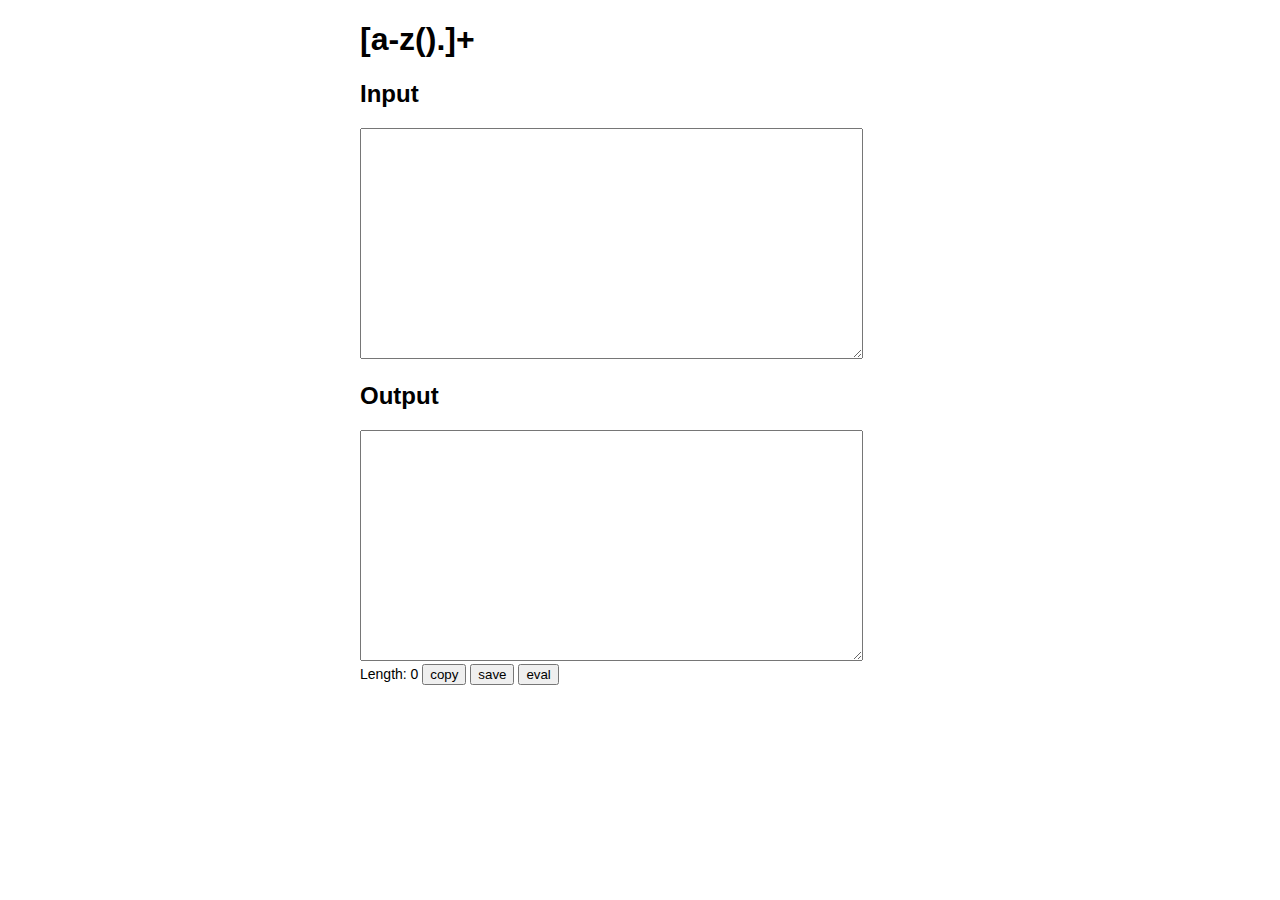
<file: a-z/index.html>
<!doctype html>
<html>
  <head>
    <meta charset="utf-8">
    <title>[a-z().]+</title>
    <style>
    body {
      font: 14px "Lucida Grande", Helvetica, Arial, sans-serif;
    }

    main {
      width: 40em;
      margin: 0 auto;
    }

    output {
      display: block;
      padding: .5rem;
      background: rgb(224, 224, 224);
    }

    h1 {
      font-size: 2rem;
    }

    h2 {
      font-size: 1.5rem;
    }

    a {
      color: rgb(0, 96, 192);
    }
    </style>
  </head>
  <body>
    <main>
      <h1>[a-z().]+</h1>
      <h2>Input</h2>
      <textarea cols="60" rows="15" id="input"></textarea>
      <h2>Output</h2>
      <textarea cols="60" rows="15" id="output"></textarea>
      <div>
        <span id="length">Length: 0</span>
        <button id="copy">copy</button>
        <button id="save">save</button>
        <button id="eval">eval</button>
      </div>
    </main>
    <script src="app.js"></script>
  </body>
</html>
</file>
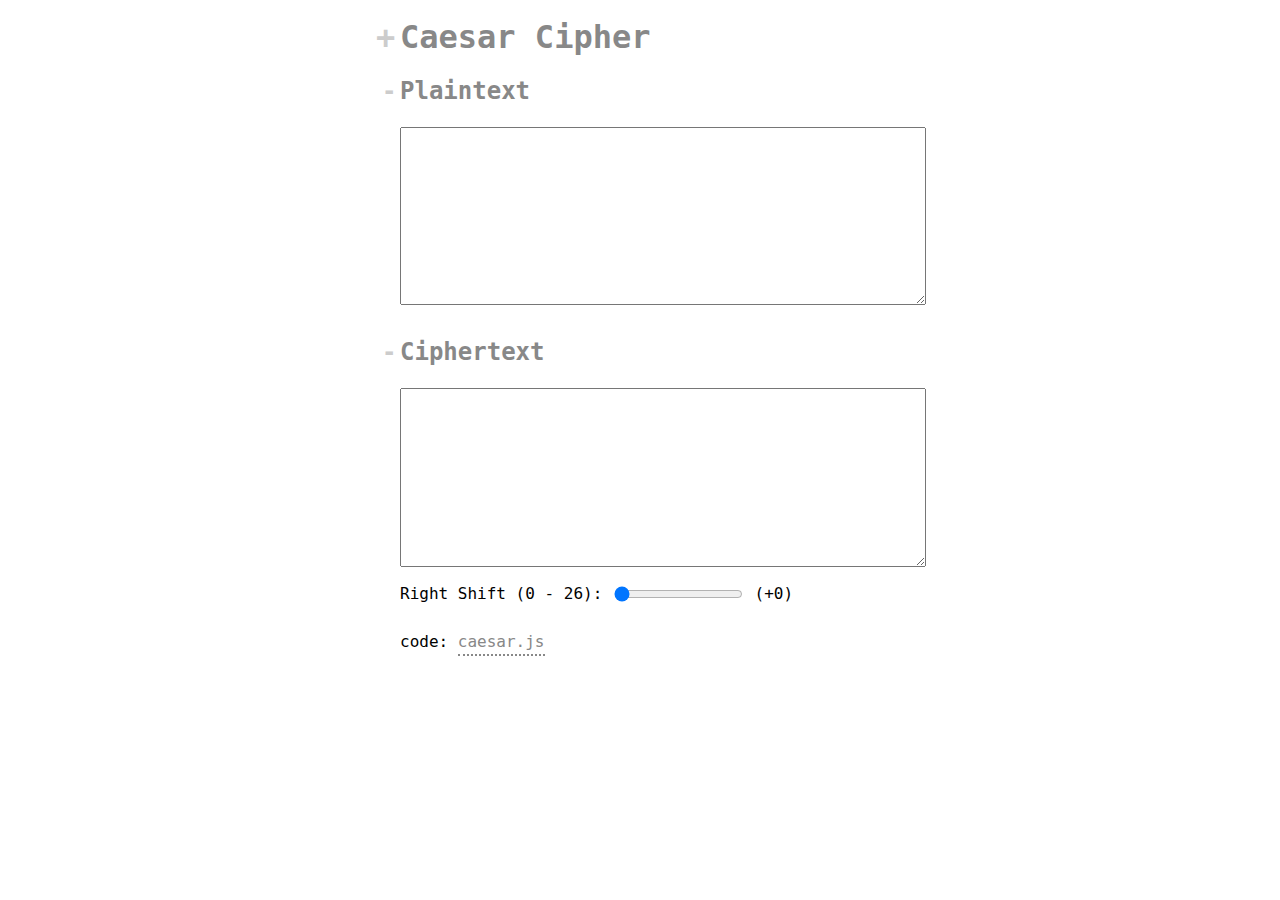
<file: caesar/index.html>
<!doctype html>
<html>
  <head>
    <meta charset="utf-8">
    <title>Caesar Cipher</title>
    <style>
    body {
      width: 30em;
      margin: 0 auto;
      font-family: Consolas, Meiryo, monospace;
      line-height: 2em;
    }

    h1, h2, a {
      color: #888;
    }

    h1::before, h2::before {
      position: absolute;
      margin-left: -.75em;
      color: #ccc;
    }

    h1::before {
      content: '+';
    }

    h2::before {
      content: '-';
    }

    a {
      padding: .2em 0;
      border-bottom: 2px dotted #888;
      text-decoration: none;
    }

    a:hover {
      color: #555;
      background: #ccc;
    }

    input {
      vertical-align: middle;
    }

    textarea {
      padding: 1em;
    }
    </style>
  </head>
  <body>
    <h1>Caesar Cipher</h1>
    <h2>Plaintext</h2>
    <textarea id="plaintext" rows="10" cols="60"></textarea>
    <h2>Ciphertext</h2>
    <textarea id="ciphertext" rows="10" cols="60" readonly></textarea>
    <label>Right Shift (0 - 26): <input type="range" id="range" min="0" max="26" value="0"></label> <span id="val">(+0)</span>
    <p>code: <a href="caesar.js">caesar.js</a></p>
    <script src="caesar.js"></script>
  </body>
</html>
</file>
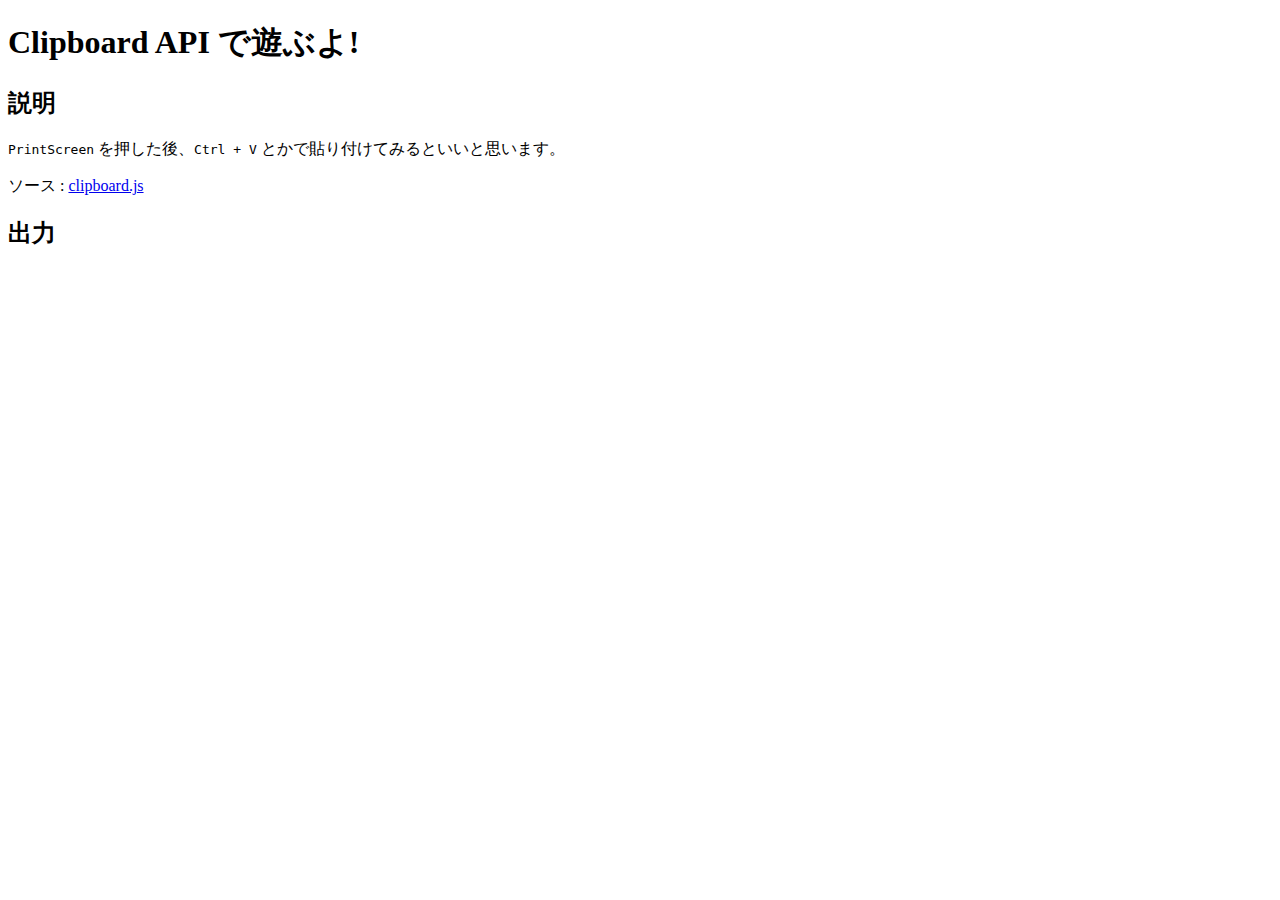
<file: clipboard/index.html>
<!doctype html>
<html lang="ja">
  <head>
    <meta charset="utf-8">
    <style>
    img, canvas {
      display: block;
      border: 3px dotted #aaa;
    }
    </style>
    <title>Clipboard API で遊ぶよ!</title>
  </head>
  <body>
    <h1>Clipboard API で遊ぶよ!</h1>
    <h2>説明</h2>
    <p><kbd>PrintScreen</kbd> を押した後、<kbd>Ctrl + V</kbd> とかで貼り付けてみるといいと思います。</p>
    <p>ソース : <a href="clipboard.js">clipboard.js</a></p>
    <h2>出力</h2>
    <div id="output"></div>
    <script src="clipboard.js"></script>
  </body>
</html>
</file>
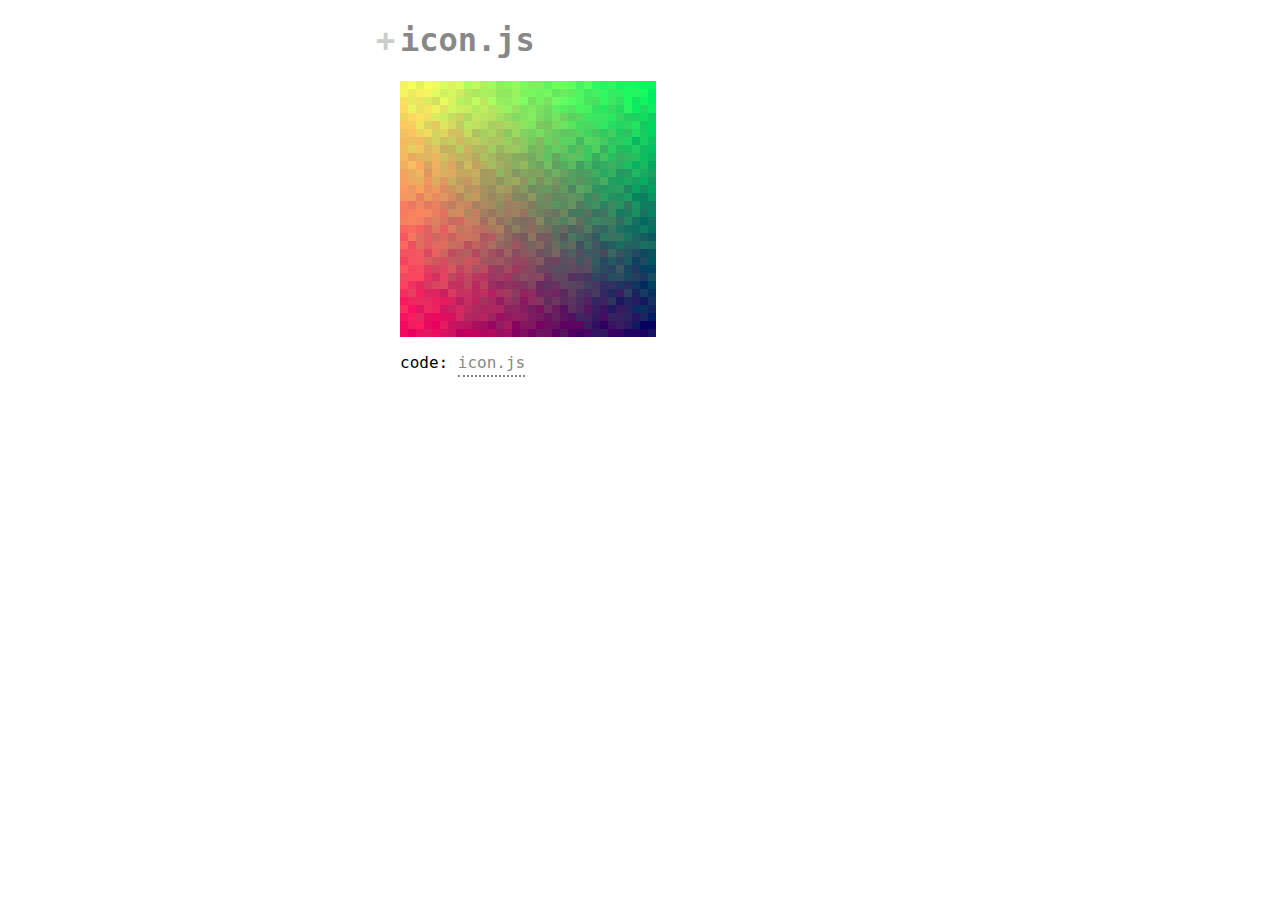
<file: icon/index.html>
<!doctype html>
<html>
  <head>
    <meta charset="utf-8">
    <title>Icon</title>
    <style>
    body {
      width: 30em;
      margin: 0 auto;
      font-family: Consolas, Meiryo, monospace;
    }

    h1, a {
      color: #888;
    }

    h1::before {
      position: absolute;
      margin-left: -.75em;
      color: #ccc;
      content: '+';
    }

    a {
      padding: .2em 0;
      border-bottom: 2px dotted #888;
      text-decoration: none;
    }

    a:hover {
      color: #555;
      background: #ccc;
    }

    canvas {
      display: block;
      margin: 1em 0;
      cursor: pointer;
    }
    </style>
  </head>
  <body>
    <h1>icon.js</h1>
    <canvas id="cv" width="256" height="256"></canvas>
    <p>code: <a href="icon.js">icon.js</a></p>
    <script src="icon.js"></script>
  </body>
</html>
</file>
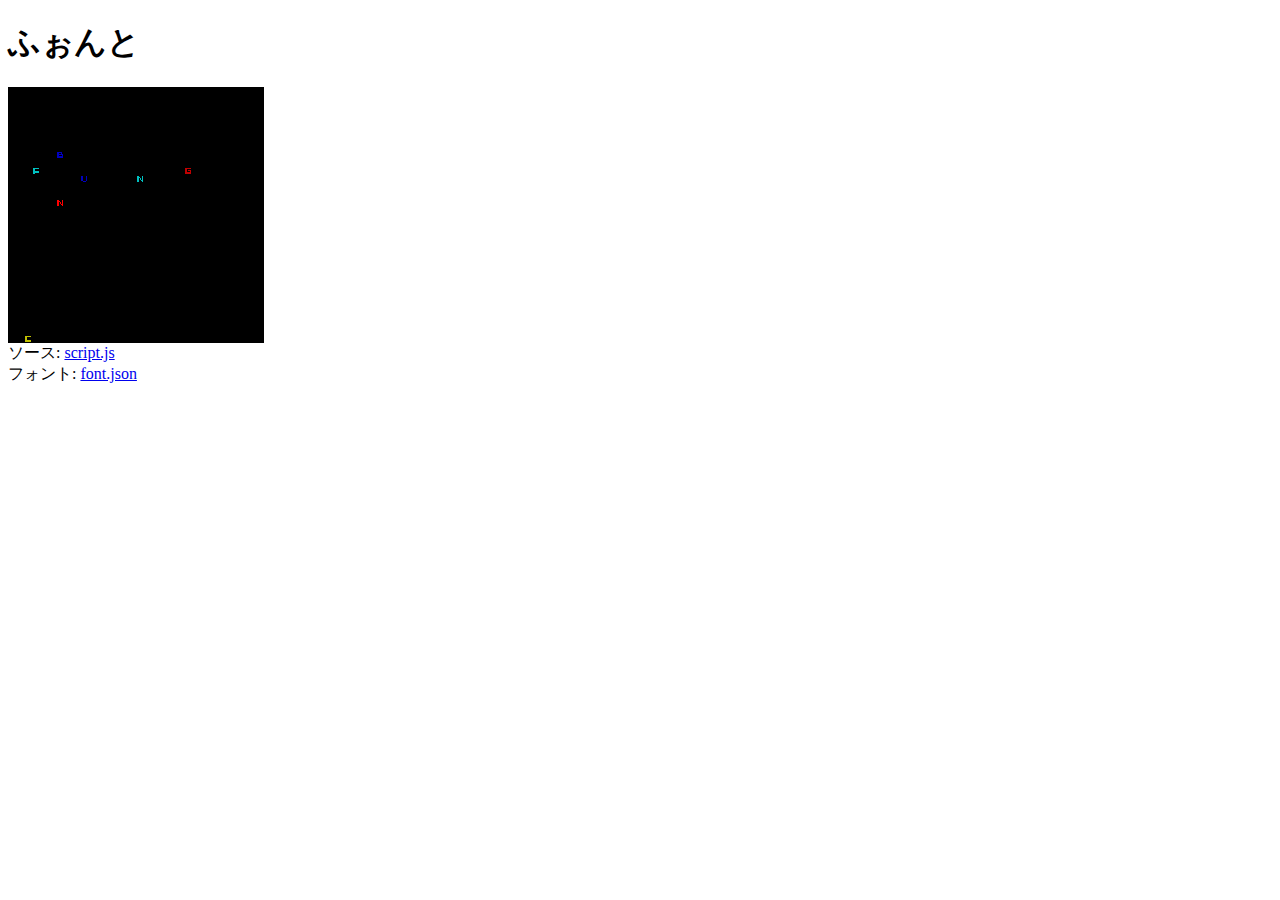
<file: my-font/index.html>
<!doctype html>
<html lang="ja">
  <head>
    <meta charset="utf-8">
    <title>ふぉんと</title>
    <script src="script.js"></script>
    <link rel="stylesheet" href="style.css">
  </head>
  <body>
    <h1>ふぉんと</h1>
    <canvas id="cv" width="256" height="256"></canvas>
    ソース: <a href="script.js">script.js</a><br>
    フォント: <a href="font.json">font.json</a>
  </body>
</html>
</file>
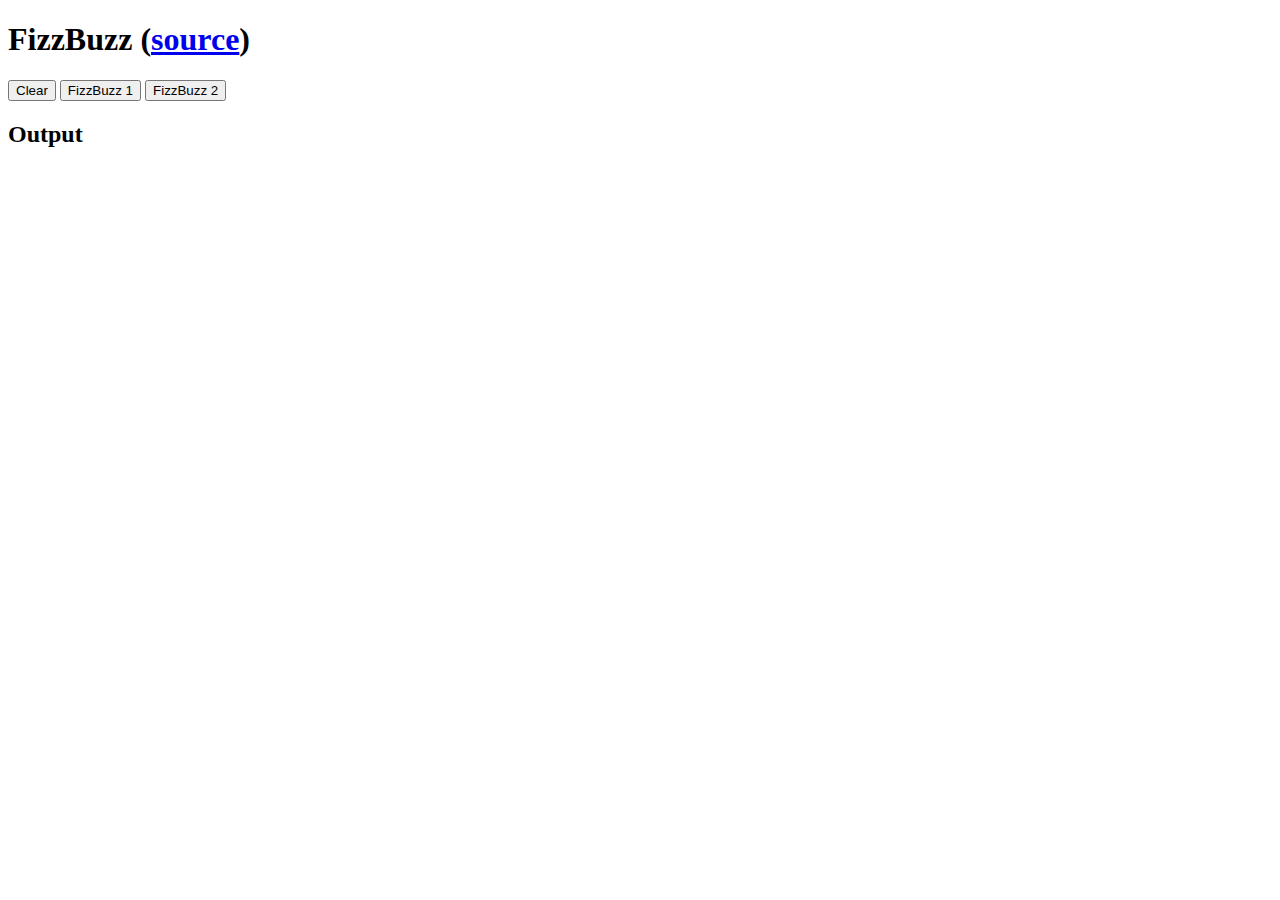
<file: wasm/fizzbuzz/index.html>
<!doctype html>
<html lang="en">
  <head>
    <meta charset="utf-8">
    <title>FizzBuzz</title>
    <style>
      textarea {
        display: block;
      }
    </style>
    <script>
      function fetchAndInstantiate(url, importObject) {
        return fetch(url).then(resp =>
          resp.arrayBuffer()
        ).then(bytes =>
          WebAssembly.instantiate(bytes, importObject)
        ).then(results =>
          results.instance
        )
      }

      window.addEventListener('load', () => {
        var output = document.getElementById('output');

        function clear() {
          output.textContent = '';
        }

        function log(arg) {
          output.textContent += arg + '\n';
        }

        var importObject = {
          imports: {
            log: log,
            fizz: arg => log('Fizz'),
            buzz: arg => log('Buzz'),
            fizzbuzz: arg => log('FizzBuzz')
          }
        };

        function fizzbuzz1() {
          fetchAndInstantiate('fizzbuzz1.wasm', importObject).then(instance => {
            clear();
            instance.exports.fizzbuzz(100);
          });
        }

        function fizzbuzz2() {
          fetchAndInstantiate('fizzbuzz2.wasm', importObject).then(instance => {
            clear();
            instance.exports.fizzbuzz(100);
          });
        }

        var cls = document.getElementById('cls');
        var button1 = document.getElementById('button1');
        var button2 = document.getElementById('button2');
        cls.addEventListener('click', clear, false);
        button1.addEventListener('click', fizzbuzz1, false);
        button2.addEventListener('click', fizzbuzz2, false);
      }, false);
    </script>
  </head>
  <body>
    <h1>FizzBuzz (<a href="https://github.com/st98/sandbox/tree/gh-pages/wasm/fizzbuzz">source</a>)</h1>
    <button id="cls">Clear</button>
    <button id="button1">FizzBuzz 1</button>
    <button id="button2">FizzBuzz 2</button>
    <h2>Output</h2>
    <pre id="output"></pre>
  </body>
</html>
</file>
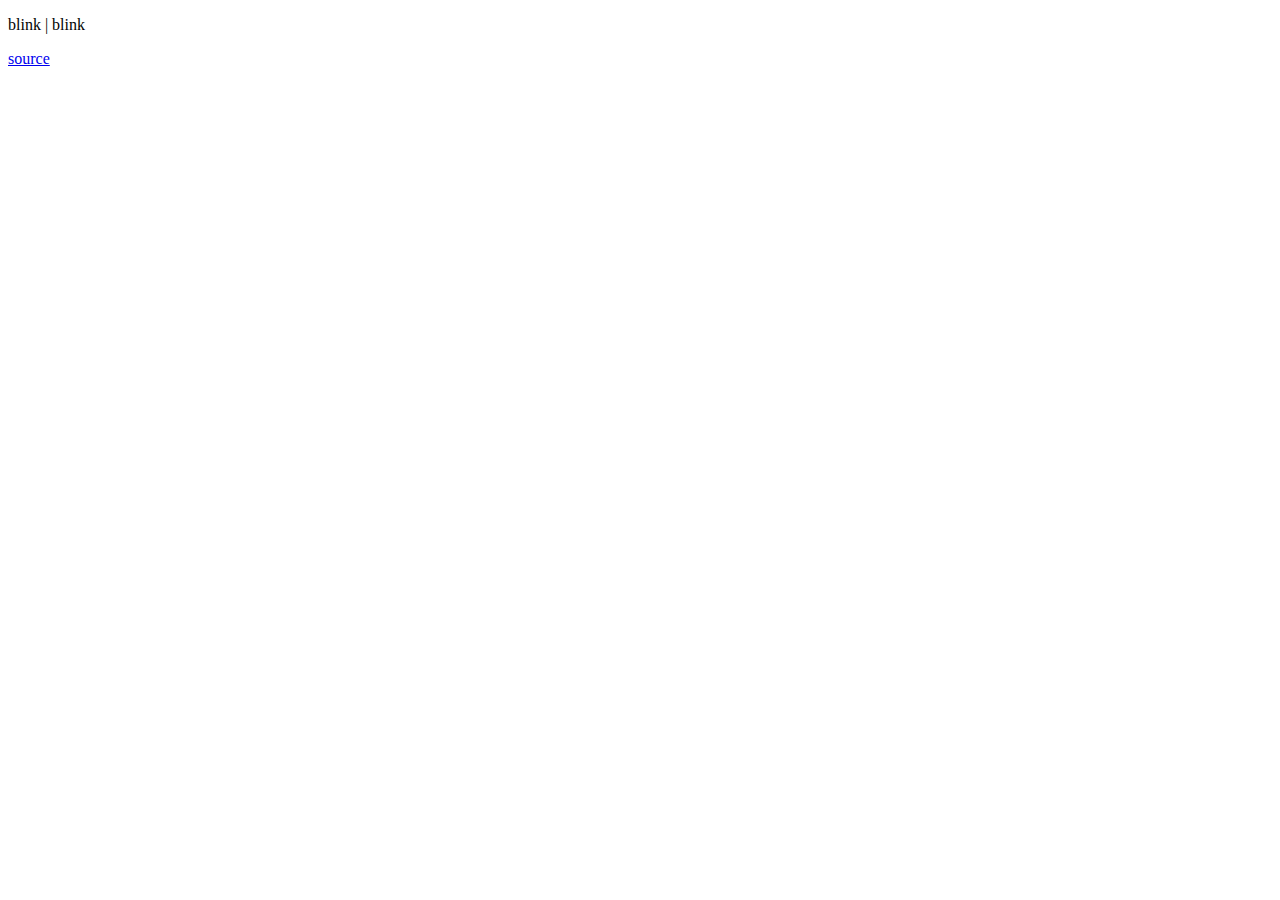
<file: blink/x-blink.html>
<!doctype html>
<html lang="en">
  <head>
    <meta charset="utf-8">
    <title>x-blink</title>
  </head>
  <body>
    <p><x-blink>blink</x-blink> | <x-blink>blink</x-blink></p>
    <a href="https://github.com/st98/sandbox/tree/gh-pages/blink">source</a>
    <script>
      class BlinkElement extends HTMLElement {
        connectedCallback() {
          let root = this.attachShadow({mode: 'open'});
          root.innerHTML = `
            <style>
              :host {
                animation: blink 0.5s infinite alternate;
              }
              @keyframes blink {
                to {
                  opacity: 0.0;
                }
              }
            </style>
            <slot></slot>
          `;
        }
      }
      customElements.define('x-blink', BlinkElement);
    </script>
  </body>
</html>
</file>
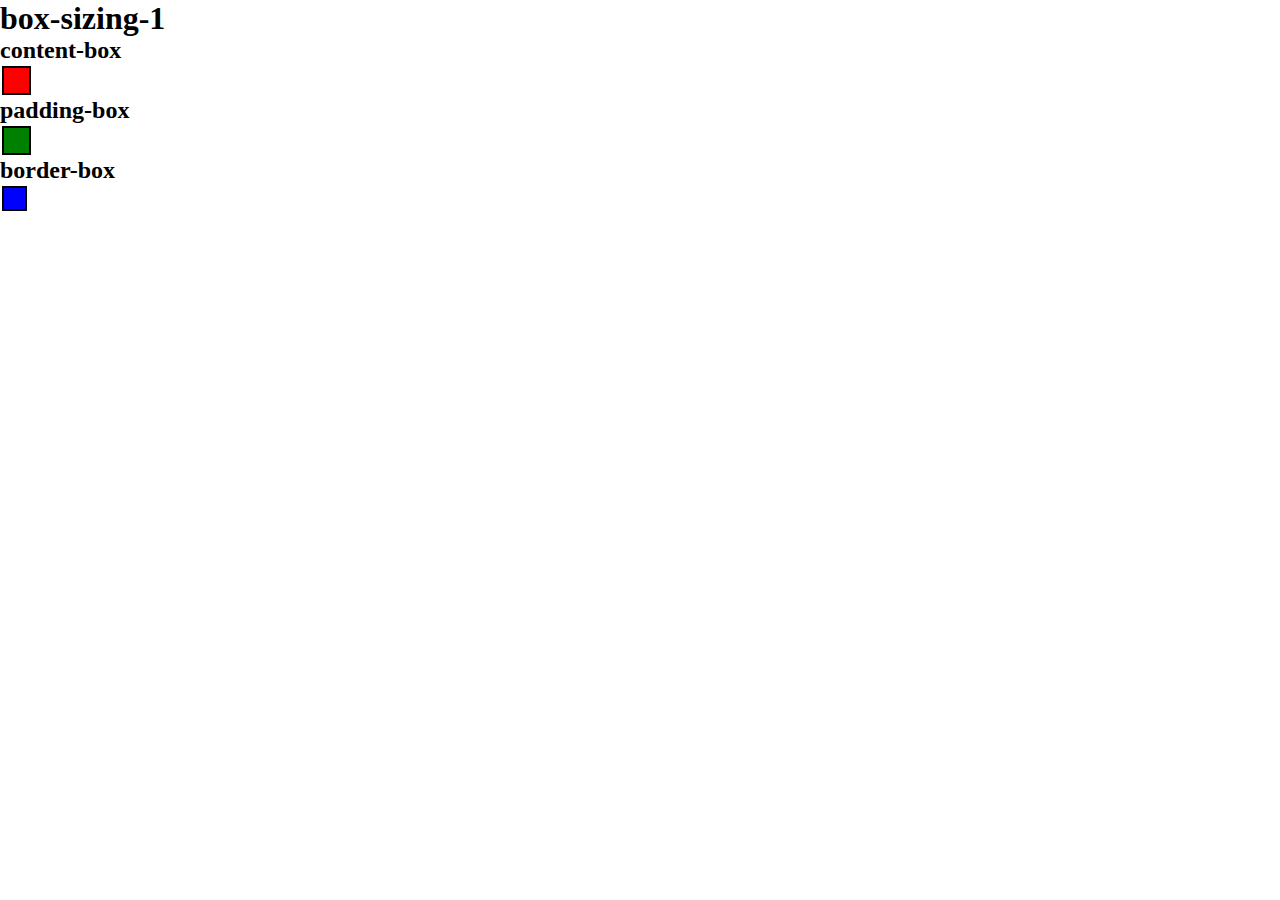
<file: box-sizing/box-sizing-1.html>
<!doctype html>
<html>
  <head>
    <meta charset="utf-8">
    <title>box-sizing-1</title>
    <style>
    * {
      margin: 0;
      padding: 0;
      font-family: Consolas;
    }
    div {
      width: 25px;
      height: 25px;
      margin: 2px;
      border: 2px solid black;
    }
    #content-box {
      background: red;
      box-sizing: content-box;
    }
    #padding-box {
      background: green;
      box-sizing: padding-box;
    }
    #border-box {
      background: blue;
      box-sizing: border-box;
    }
    </style>
  </head>
  <body>
    <h1>box-sizing-1</h1>
    <h2>content-box</h2>
    <div id="content-box"></div>
    <h2>padding-box</h2>
    <div id="padding-box"></div>
    <h2>border-box</h2>
    <div id="border-box"></div>
  </body>
</html>
</file>
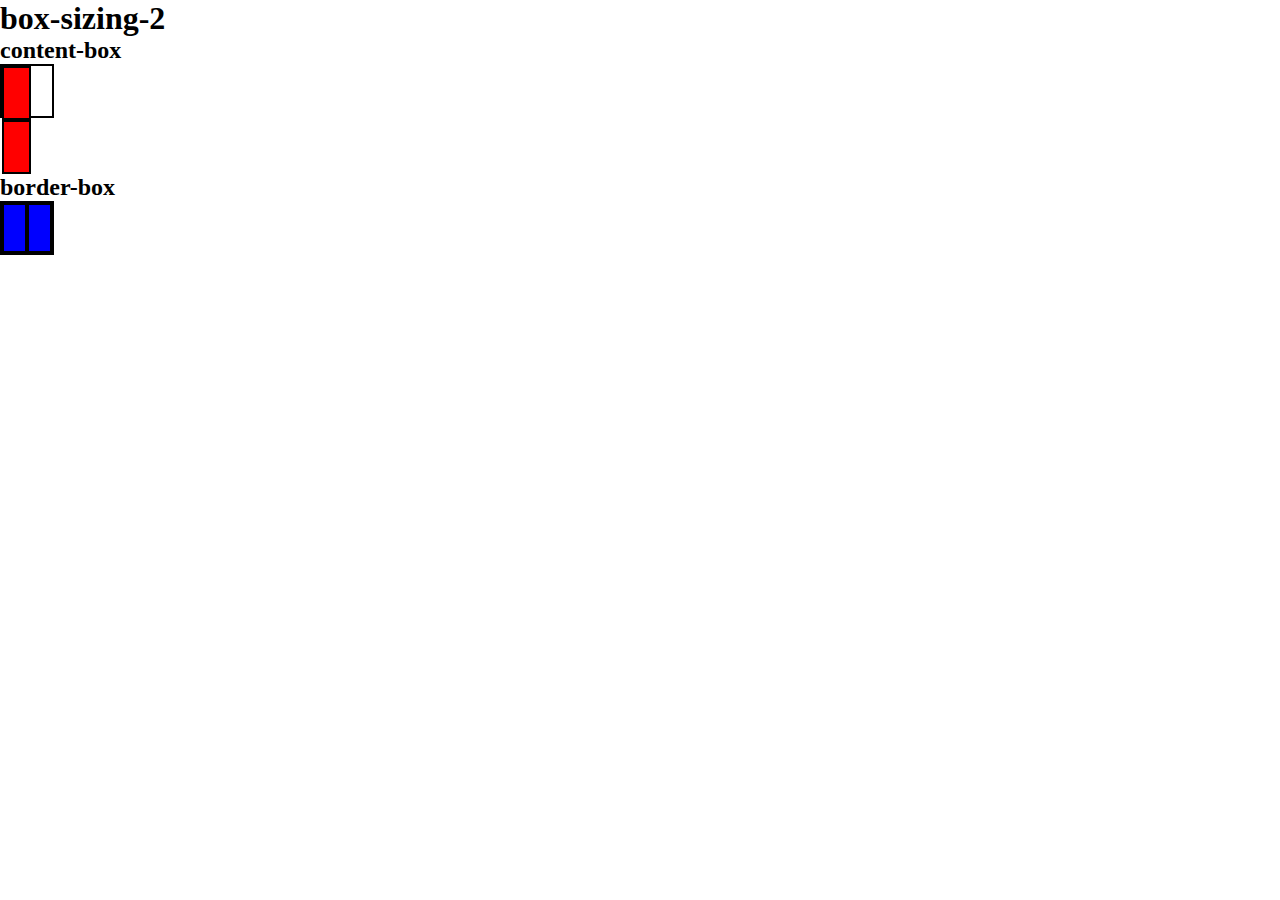
<file: box-sizing/box-sizing-2.html>
<!doctype html>
<html>
  <head>
    <meta charset="utf-8">
    <title>box-sizing-2</title>
    <style>
    * {
      margin: 0;
      padding: 0;
      font-family: Consolas;
    }
    .container {
      width: 50px;
      height: 50px;
      border: 2px solid #000;
    }
    h2::before {
      display: block;
      content: '';
      clear: both;
    }
    .box {
      float: left;
      border: 2px solid #000;
      width: 50%;
      height: 100%;
    }
    .content-box {
      box-sizing: content-box;
      background: #f00;
    }
    .border-box {
      box-sizing: border-box;
      background: #00f;
    }
    </style>
  </head>
  <body>
    <h1>box-sizing-2</h1>
    <h2>content-box</h2>
    <div class="container"><div class="box content-box"></div><div class="box content-box"></div></div>
    <h2>border-box</h2>
    <div class="container"><div class="box border-box"></div><div class="box border-box"></div></div>
  </body>
</html>
</file>
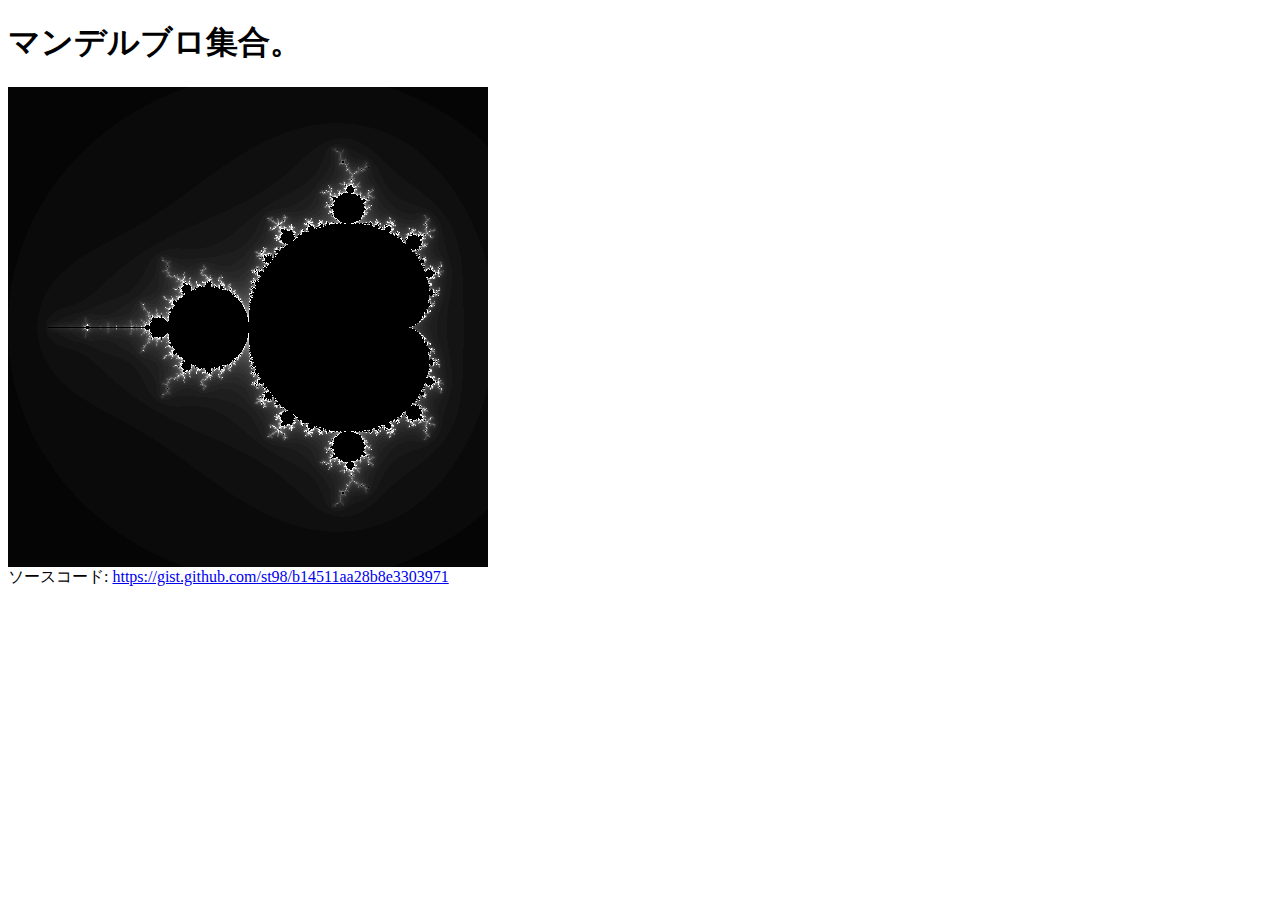
<file: mandelbrot/m.html>
<!doctype html>
<html>
  <head>
    <meta charset="utf-8">
    <title>マンデルブロ集合。</title>
    <style>
      canvas {
        display: block;
      }
    </style>
  </head>
  <body>
    <h1>マンデルブロ集合。</h1>
    <canvas id="cv" width="480" height="480"></canvas>
    <script>
    var cv = document.getElementById('cv');
    var ctx = cv.getContext('2d');
    var w = cv.width, h = cv.height;

    var minx = -2.25, maxx = 0.75, miny = -1.5, maxy = 1.5;
    var stepx = (maxx - minx) / w, stepy = (maxy - miny) / h, limit = 100;

    var im = ctx.getImageData(0, 0, w, h);
    var d = im.data;

    for (var cx = 0; cx < w; cx++) {
      for (var cy = 0; cy < h; cy++) {
        var a = minx + stepx * cx;
        var b = maxy - stepy * cy;
        var x = 0, y = 0, t;

        for (var i = 0; i < limit; i++) {
          t = x * x - y * y + a;
          y = 2 * x * y + b;
          x = t;
          if ((x * x + y * y) > 8) break;
        }

        if (i >= limit) {
          i = 0;
        }

        d[4 * (cy * w + cx) + 0] = d[4 * (cy * w + cx) + 1] = d[4 * (cy * w + cx) + 2] = Math.min(Math.floor(i * 255 / 50), 255);
        d[4 * (cy * w + cx) + 3] = 255;
      }
    }
    ctx.putImageData(im, 0, 0);
    </script>
    ソースコード: <a href="https://gist.github.com/st98/b14511aa28b8e3303971">https://gist.github.com/st98/b14511aa28b8e3303971</a>
  </body>
</html>
</file>
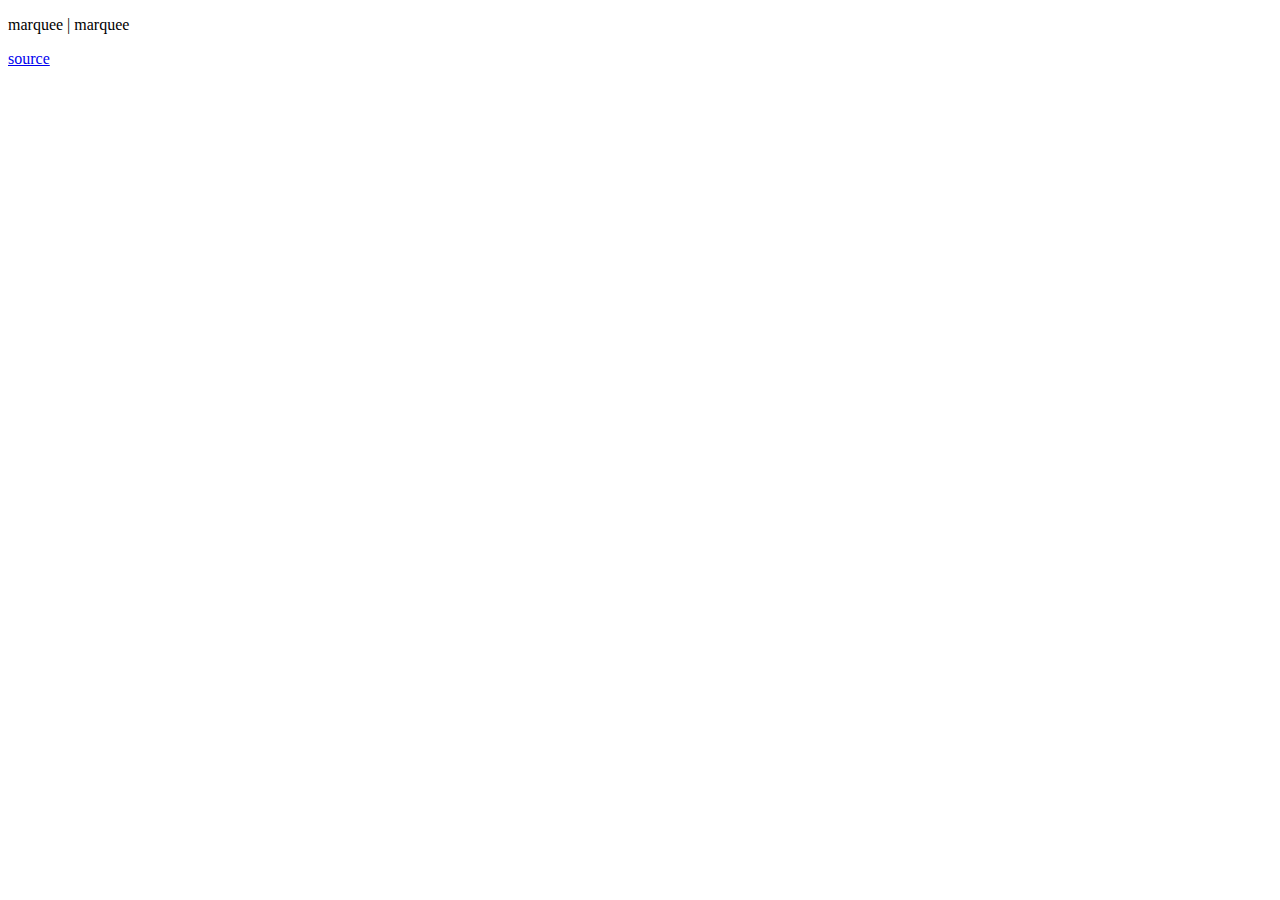
<file: marquee/x-marquee.html>
<!doctype html>
<html>
  <head>
    <title>x-marquee</title>
  </head>
  <body>
    <p><x-marquee>marquee</x-marquee> | <x-marquee>marquee</x-marquee></p>
    <a href="https://gist.github.com/st98/0fff653a504d8a5627fc">source</a>
    <script>
      document.registerElement('x-marquee');
      Array.prototype.forEach.call(document.getElementsByTagName('x-marquee'), function (e) {
        var s = e.textContent, i = 0;
        setInterval(function () {
          i = (i + 1) % s.length;
          e.textContent = s.slice(i) + s.slice(0, i);
        }, 250);
      });
    </script>
  </body>
</html>
</file>
<file: my-font/style.css>
canvas {
  display: block;
  background: #000;
}
</file>
